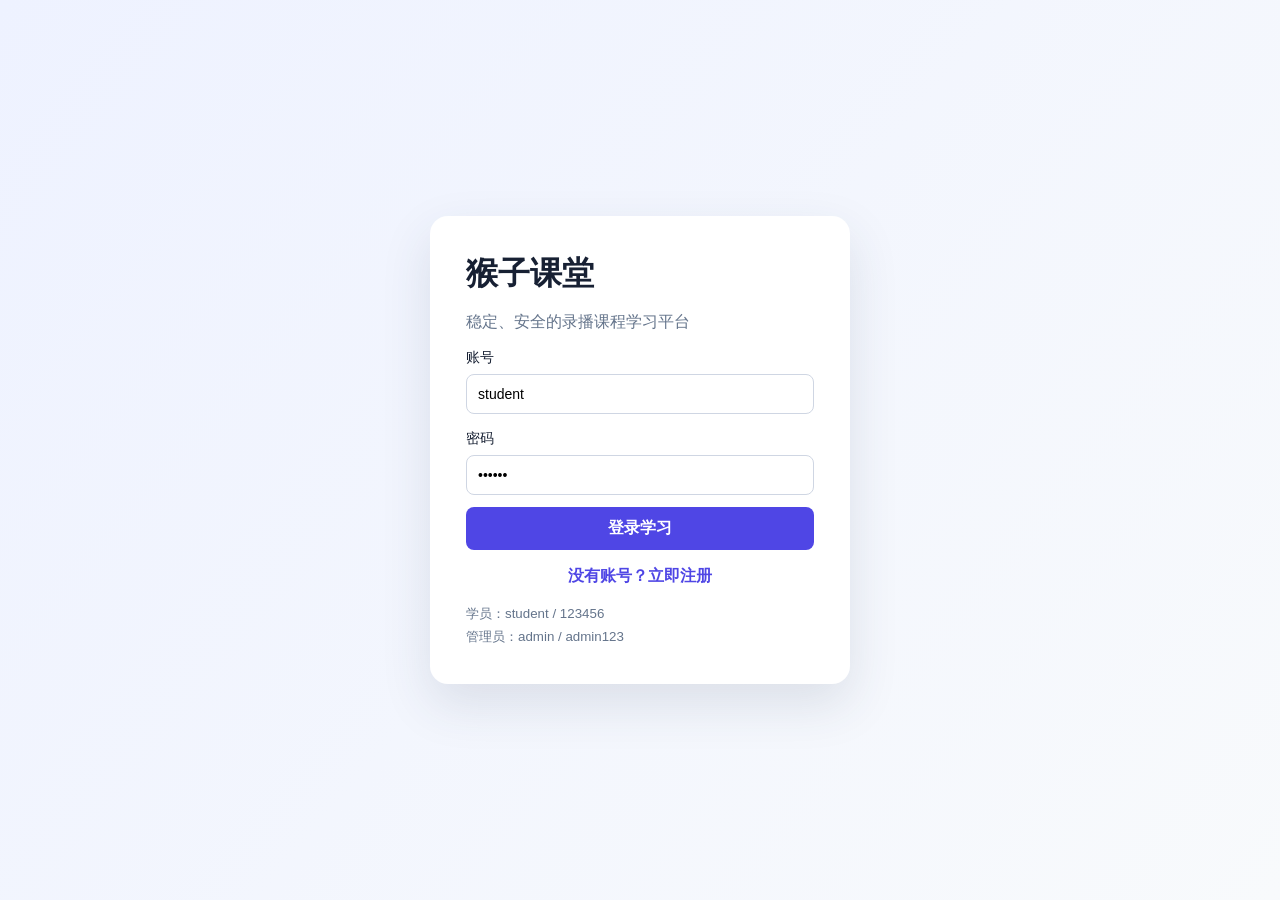
<file: static/index.html>
<!doctype html><html lang="zh-CN"><head><meta charset="utf-8"><meta name="viewport" content="width=device-width,initial-scale=1"><title>猴子课堂 - 登录</title><link rel="stylesheet" href="/static/styles.css"></head><body class="auth-body"><main class="auth-card"><h1 id="auth-title">猴子课堂</h1><p id="auth-subtitle">稳定、安全的录播课程学习平台</p><form id="login-form"><label>账号<input name="username" value="student" required></label><label>密码<input name="password" type="password" value="123456" required></label><button class="primary wide">登录学习</button></form><form id="register-form" class="hidden"><label>姓名<input name="name" required></label><label>账号<input name="username" placeholder="3 至 64 位字母、数字或下划线" required></label><label>密码<input name="password" type="password" placeholder="至少 6 位" required></label><button class="primary wide">注册并开始学习</button></form><button id="auth-switch" class="link-button">没有账号？立即注册</button><p id="auth-message" class="error"></p><small id="demo-hint">学员：student / 123456<br>管理员：admin / admin123</small></main><script src="/static/app.js"></script></body></html>
</file>
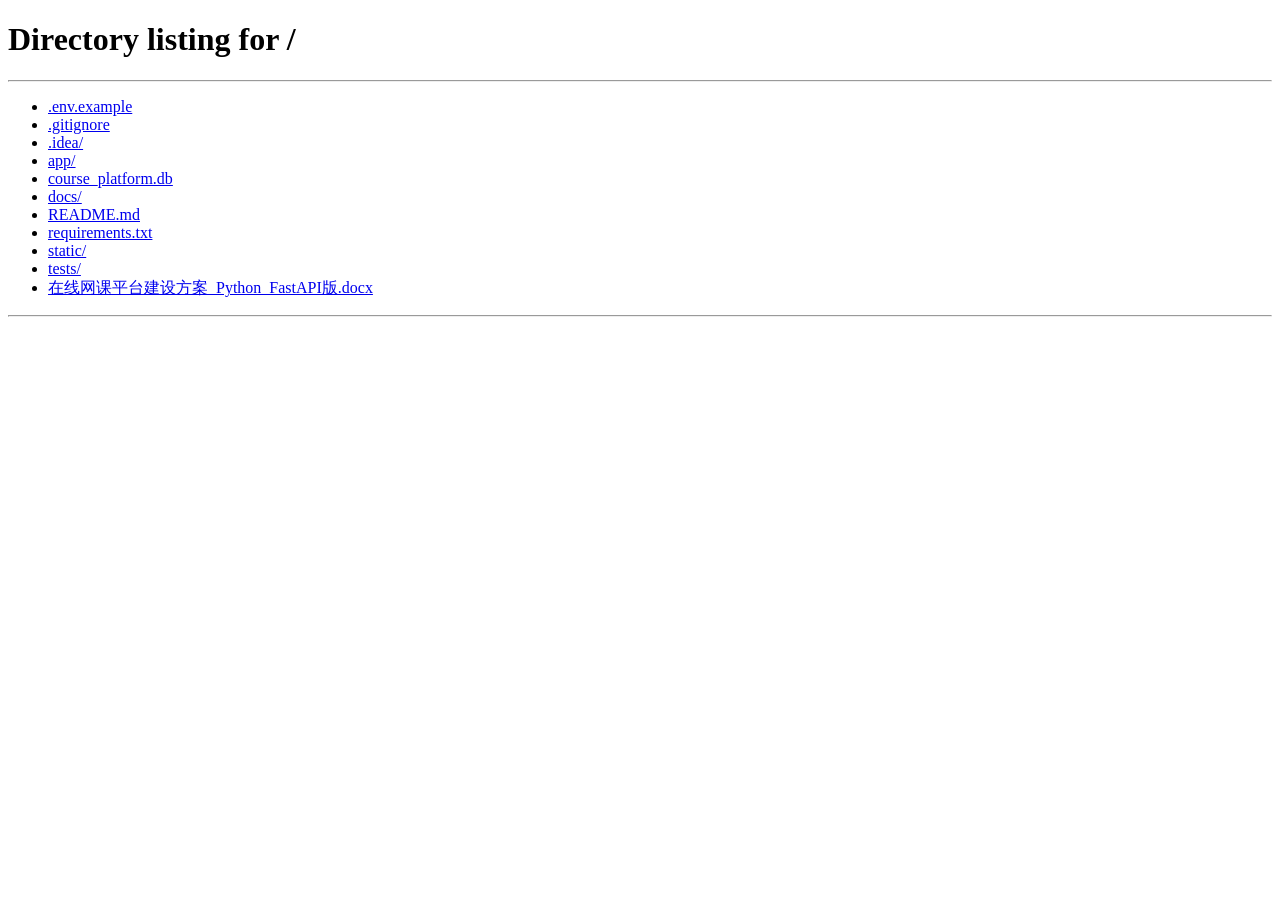
<file: static/admin.html>
<!doctype html><html lang="zh-CN"><head><meta charset="utf-8"><meta name="viewport" content="width=device-width,initial-scale=1"><title>管理后台 - 猴子课堂</title><link rel="stylesheet" href="/static/styles.css"></head><body data-page="admin"><header class="top"><div class="shell"><div class="brand">猴子 <span>课堂</span></div><nav class="nav"><a href="/static/home.html">首页</a><a href="/static/my-courses.html">我的课程</a><a class="active" data-admin href="/static/admin.html">管理后台</a><span data-user class="user"></span><button data-logout>退出</button></nav></div></header><main class="shell main"><div class="section-head"><h1>管理后台</h1><a href="/static/course-create.html" class="primary">新建课程</a></div><div id="stats" class="stats"></div><h2 style="margin-top:30px">课程内容管理</h2><p class="muted">依次创建课程、章节和课时，再为课时上传 MP4。</p><table class="table"><thead><tr><th>ID</th><th>课程</th><th>章节</th><th>课时</th><th>操作</th></tr></thead><tbody id="admin-course-list"></tbody></table><h2 style="margin-top:30px">用户管理</h2><table class="table"><thead><tr><th>姓名</th><th>账号</th><th>角色</th><th>状态</th><th>操作</th></tr></thead><tbody id="user-list"></tbody></table></main><script src="/static/app.js"></script></body></html>
</file>
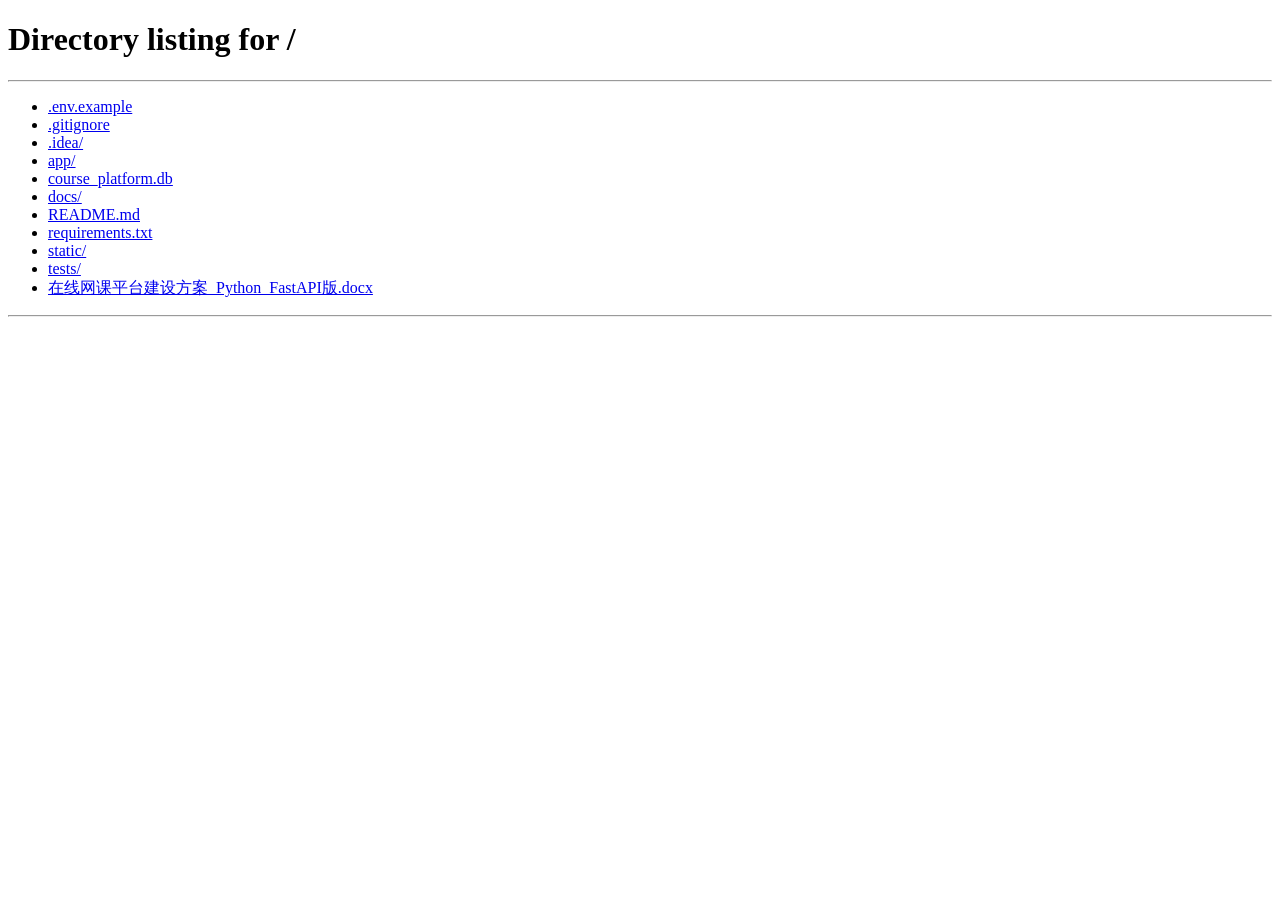
<file: static/course-create.html>
<!doctype html>
<html lang="zh-CN">
<head>
  <meta charset="utf-8">
  <meta name="viewport" content="width=device-width,initial-scale=1">
  <title>新建课程 - 猴子课堂</title>
  <link rel="stylesheet" href="/static/styles.css">
</head>
<body data-page="course-create">
  <header class="top">
    <div class="shell">
      <div class="brand">猴子 <span>课堂</span></div>
      <nav class="nav">
        <a href="/static/home.html">首页</a>
        <a href="/static/my-courses.html">我的课程</a>
        <a class="active" data-admin href="/static/admin.html">管理后台</a>
        <span data-user class="user"></span>
        <button data-logout>退出</button>
      </nav>
    </div>
  </header>
  <main class="shell main form-page">
    <a class="link-button back" href="/static/admin.html">← 返回管理后台</a>
    <form id="create-course-form" class="panel form-panel">
      <div class="form-heading">
        <span class="tag">课程管理</span>
        <h1>新建课程</h1>
        <p class="muted">填写基本资料后创建课程，再继续添加章节和课时。</p>
      </div>
      <label>课程名称<input name="title" maxlength="200" required autofocus placeholder="例如：Python Web 开发入门"></label>
      <label>课程介绍<textarea name="description" rows="5" required placeholder="简要说明课程内容、适合人群与学习收获"></textarea></label>
      <div class="form-grid">
        <label>讲师<input name="teacher" maxlength="100" required value="平台讲师"></label>
        <label>课程分类<input name="category" maxlength="100" required list="course-categories" placeholder="请选择或输入课程分类"><datalist id="course-categories"><option value="编程开发"><option value="数据科学"><option value="产品设计"><option value="职场技能"><option value="通识成长"></datalist></label>
      </div>
      <p id="create-course-message" class="form-message error" aria-live="polite"></p>
      <div class="form-actions">
        <a class="secondary" href="/static/admin.html">取消</a>
        <button class="primary" type="submit">创建并编辑课程内容</button>
      </div>
    </form>
  </main>
  <script src="/static/app.js"></script>
</body>
</html>
</file>
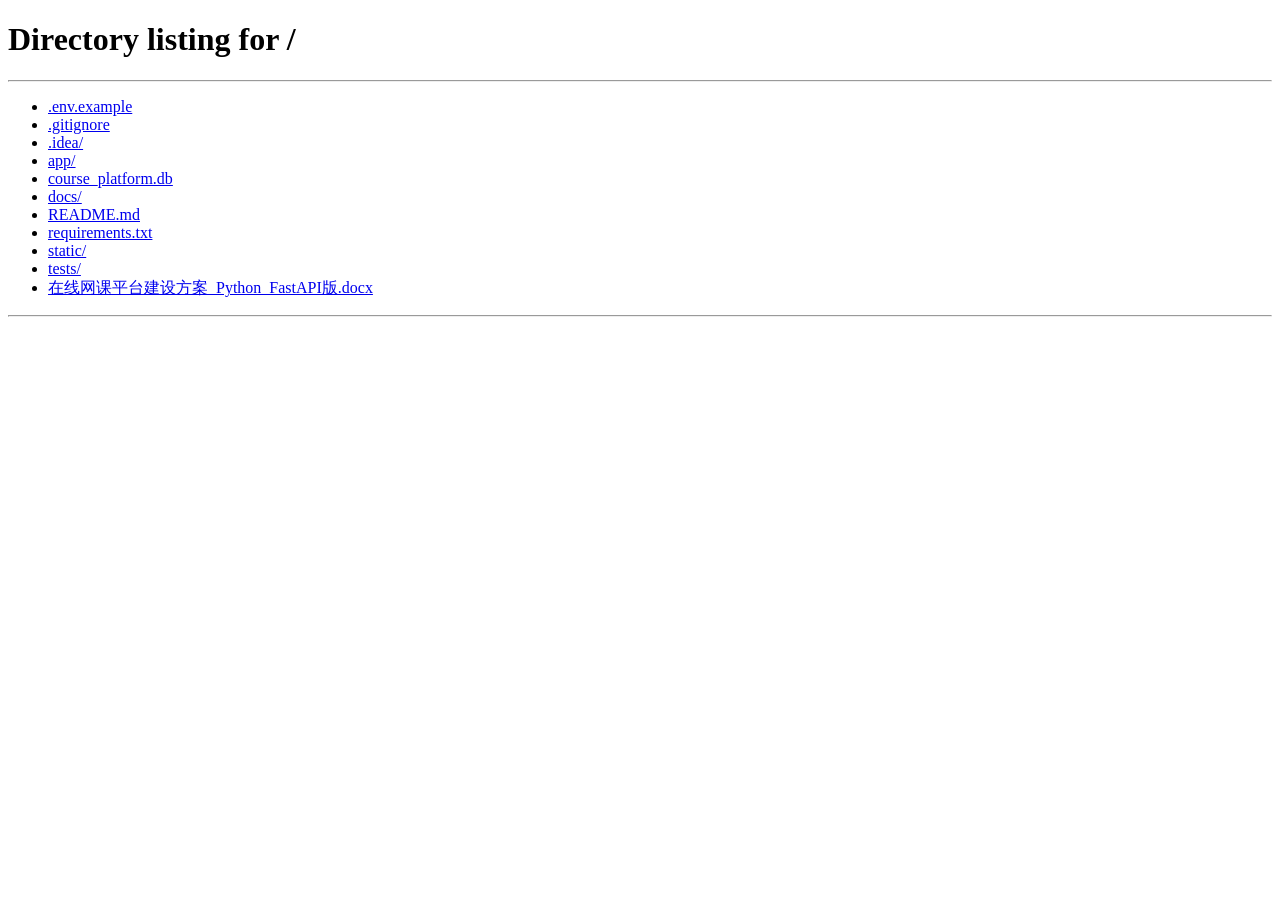
<file: static/course-editor.html>
<!doctype html><html lang="zh-CN"><head><meta charset="utf-8"><meta name="viewport" content="width=device-width,initial-scale=1"><title>课程编辑器 - 猴子课堂</title><link rel="stylesheet" href="/static/styles.css"></head><body data-page="editor"><header class="top"><div class="shell"><div class="brand">猴子 <span>课堂</span></div><nav class="nav"><a href="/static/home.html">首页</a><a href="/static/my-courses.html">我的课程</a><a class="active" data-admin href="/static/admin.html">管理后台</a><span data-user class="user"></span><button data-logout>退出</button></nav></div></header><main class="shell main"><a class="link-button back" href="/static/admin.html">← 返回管理后台</a><form id="course-form" class="panel form-panel"><div class="section-head compact"><div><h1>课程基本信息</h1><p class="muted">修改课程名称、介绍和分类后，保存即可同步到学员端。</p></div><button class="primary" type="submit">保存基本信息</button></div><label>课程名称<input id="editor-title" name="title" maxlength="200" required placeholder="请输入课程名称"></label><label>课程介绍<textarea id="editor-description" name="description" rows="4" required placeholder="请输入课程介绍"></textarea></label><label>课程分类<input id="editor-category" name="category" maxlength="100" required list="course-categories" placeholder="请选择或输入课程分类"><datalist id="course-categories"><option value="编程开发"><option value="数据科学"><option value="产品设计"><option value="职场技能"><option value="通识成长"></datalist></label><p id="course-save-message" class="form-message" aria-live="polite"></p></form><div class="detail" style="margin-top:20px"><section class="panel"><h2>课程目录</h2><div id="editor-chapters"></div></section><aside><form id="chapter-form" class="panel"><h2>新增章节</h2><label>章节名称<input name="title" required placeholder="例如：第一章 课程导学"></label><button class="primary wide">创建章节</button></form><form id="lesson-form" class="panel" style="margin-top:18px"><h2>新增课时并上传视频</h2><label>所属章节<select id="chapter-select" name="chapter_id" required></select></label><label>课时名称<input name="title" required placeholder="例如：1.1 课程介绍"></label><label class="checkbox-label"><input type="checkbox" name="is_preview"> 允许未授权学员试听</label><label>MP4 视频<input id="video-file" name="video" type="file" accept="video/mp4,.mp4" required></label><p id="video-meta" class="muted">选择 MP4 后自动读取实际时长。</p><button class="primary wide">创建课时并上传</button></form></aside></div></main><script src="/static/app.js"></script></body></html>
</file>
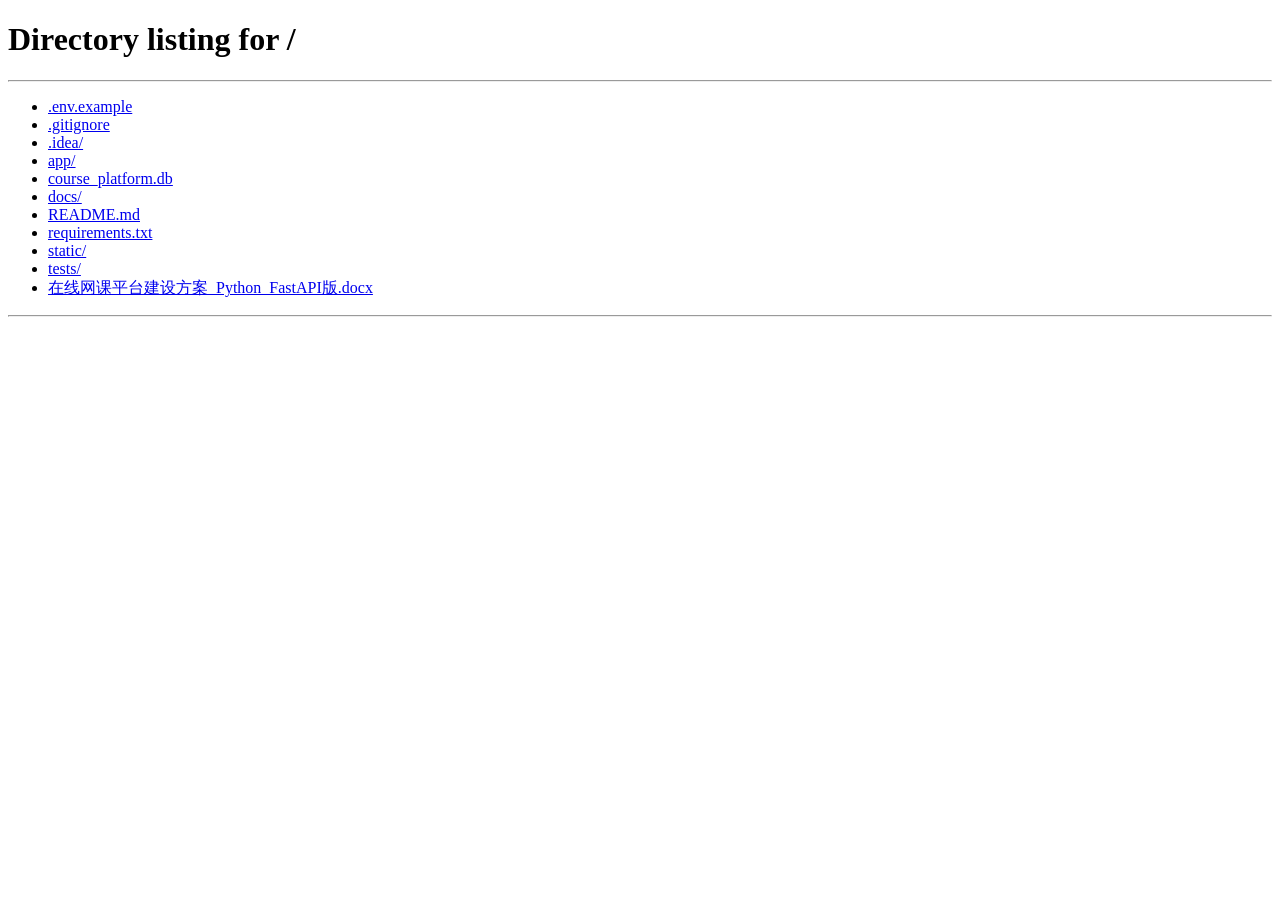
<file: static/course.html>
<!doctype html><html lang="zh-CN"><head><meta charset="utf-8"><meta name="viewport" content="width=device-width,initial-scale=1"><title>课程学习 - 猴子课堂</title><link rel="stylesheet" href="/static/styles.css"></head><body data-page="course"><header class="top"><div class="shell"><div class="brand">猴子 <span>课堂</span></div><nav class="nav"><a href="/static/home.html">首页</a><a href="/static/my-courses.html">我的课程</a><a data-admin class="hidden" href="/static/admin.html">管理后台</a><span data-user class="user"></span><button data-logout>退出</button></nav></div></header><main class="shell main"><a class="link-button back" href="javascript:history.back()">← 返回上一页</a><div class="detail"><section><div class="video-box"><video id="player" controls controlsList="nodownload"></video><span id="watermark" class="watermark"></span></div><div class="panel" style="margin-top:18px"><h1 id="lesson-title">请选择课时</h1><p id="course-description" class="muted"></p><div class="progress"><i id="course-progress"></i></div><span id="progress-text" class="muted"></span></div></section><aside class="panel"><h2 id="course-title"></h2><div id="chapters"></div></aside></div></main><script src="/static/app.js"></script></body></html>
</file>
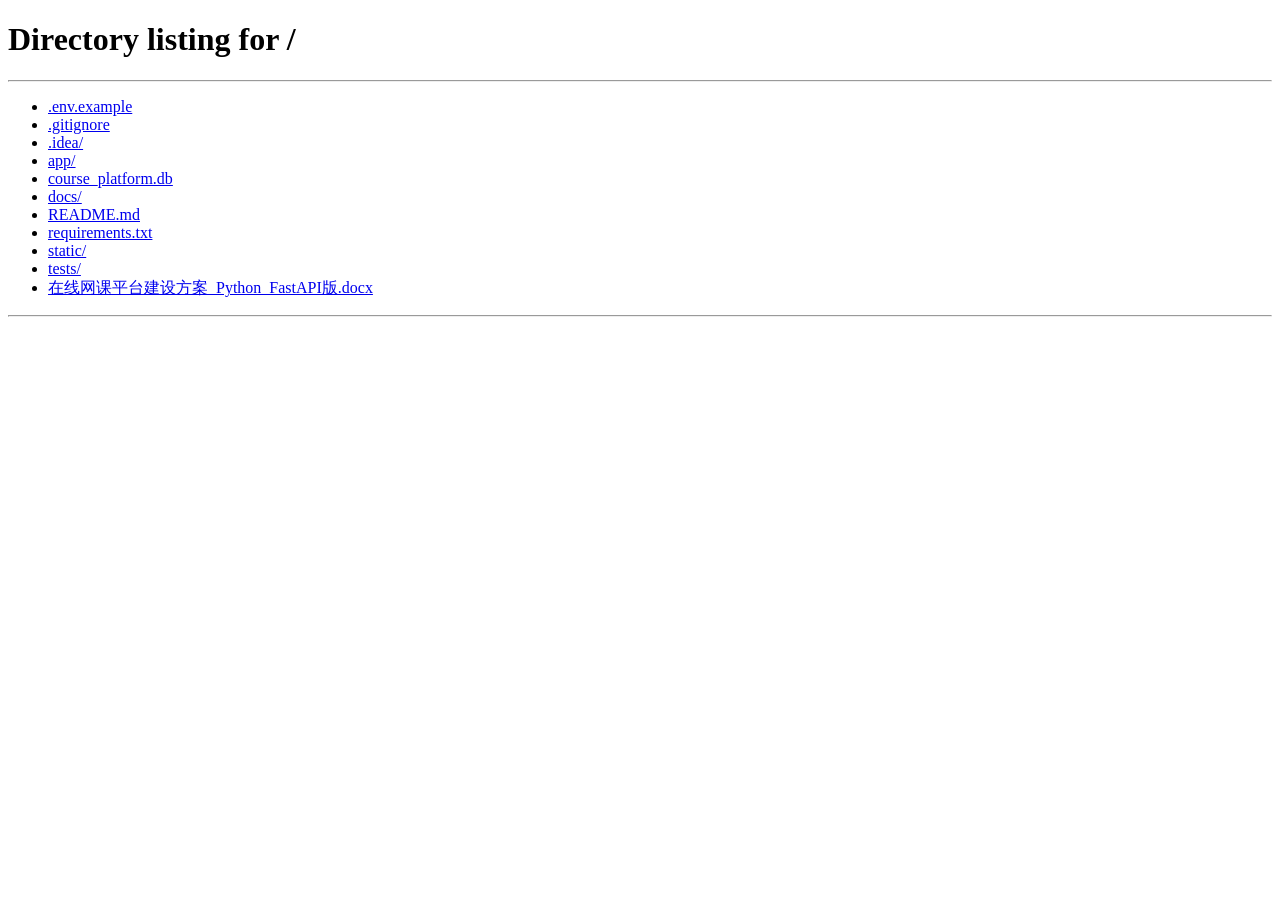
<file: static/home.html>
<!doctype html><html lang="zh-CN"><head><meta charset="utf-8"><meta name="viewport" content="width=device-width,initial-scale=1"><title>猴子课堂</title><link rel="stylesheet" href="/static/styles.css"></head><body data-page="home"><header class="top"><div class="shell"><div class="brand">猴子 <span>课堂</span></div><nav class="nav"><a class="active" href="/static/home.html">首页</a><a href="/static/my-courses.html">我的课程</a><a data-admin class="hidden" href="/static/admin.html">管理后台</a><span data-user class="user"></span><button data-logout>退出</button></nav></div></header><main class="shell main"><section class="hero"><div><h1>把每一次学习，变成看得见的进步</h1><p>随时随地继续你的课程，学习进度自动保存。</p></div><a class="primary" href="/static/my-courses.html">继续学习</a></section><div class="section-head"><h2>全部课程</h2><span id="course-count" class="muted"></span></div><div id="course-list" class="cards"></div></main><script src="/static/app.js"></script></body></html>
</file>
<file: static/styles.css>
:root{--brand:#4f46e5;--ink:#172033;--muted:#64748b;--bg:#f5f7fb;--line:#e6eaf1}*{box-sizing:border-box}body{margin:0;background:var(--bg);color:var(--ink);font-family:"Microsoft YaHei",Arial,sans-serif}button,input,textarea,select{font:inherit}button{cursor:pointer;border:0}button:disabled{cursor:not-allowed;opacity:.65}.shell{max-width:1180px;margin:auto;padding:0 24px}.top{height:68px;background:#fff;border-bottom:1px solid var(--line);display:flex;align-items:center}.top .shell{width:100%;display:flex;align-items:center;justify-content:space-between}.brand{color:var(--brand);font-size:22px;font-weight:800}.brand span{color:var(--ink);font-weight:500}.nav{display:flex;align-items:center;gap:7px}.nav a,.nav button{padding:9px 11px;border-radius:8px;color:var(--muted);background:transparent;text-decoration:none}.nav a.active,.nav a:hover,.nav button:hover{background:#eef2ff;color:var(--brand)}.user,.muted{color:var(--muted);font-size:14px}.main{padding:32px 0 60px}.hero{padding:42px;border-radius:20px;color:#fff;background:linear-gradient(120deg,#312e81,#4f46e5 60%,#0891b2);display:flex;justify-content:space-between;align-items:end}.hero h1{margin:0 0 12px;font-size:34px}.hero p{margin:0;opacity:.85}.primary,.secondary{display:inline-block;padding:11px 17px;border-radius:8px;font-weight:bold;text-decoration:none}.primary{color:#fff;background:var(--brand)}.secondary{color:var(--ink);border:1px solid var(--line);background:#fff}.hero .primary{background:#fff;color:var(--brand)}.wide{width:100%;margin-top:12px}.section-head{display:flex;justify-content:space-between;align-items:center;margin:32px 0 16px}.section-head.compact{margin:0 0 18px;align-items:flex-start}.section-head.compact p{margin:7px 0 0}.section-head h1,.section-head h2{margin:0}.cards{display:grid;grid-template-columns:repeat(3,1fr);gap:18px}.card,.panel,.stat{border:1px solid var(--line);border-radius:14px;background:#fff}.card{overflow:hidden;transition:.2s}.card:hover{transform:translateY(-3px);box-shadow:0 10px 28px #1e293b16}.cover{height:104px;padding:17px;color:#fff;font-size:13px;display:flex;align-items:end}.card-body{padding:16px}.card h3{margin:0 0 8px;font-size:17px}.card p{height:43px;overflow:hidden;margin:0;color:var(--muted);font-size:13px;line-height:1.6}.meta{margin:12px 0;color:var(--muted);font-size:12px}.card-footer{display:flex;justify-content:space-between;align-items:center}.link-button{padding:0;border:0;background:transparent;color:var(--brand);font-weight:bold;text-decoration:none}.tag{padding:4px 8px;border-radius:99px;background:#eef2ff;color:var(--brand);font-size:12px}.progress{height:6px;margin:10px 0;border-radius:10px;overflow:hidden;background:#e9edf5}.progress i{display:block;height:100%;background:#22c55e}.empty{padding:24px}.detail{display:grid;grid-template-columns:1.5fr .9fr;gap:22px}.video-box{position:relative;overflow:hidden;background:#0f172a;border-radius:15px;aspect-ratio:16/9}.video-box video{width:100%;height:100%;object-fit:cover}.watermark{position:absolute;right:18px;bottom:15px;color:#ffffffaa;font-size:12px;pointer-events:none}.panel{padding:20px}.chapter{padding:12px 0;border-bottom:1px solid var(--line)}.chapter:last-child{border:0}.lesson{display:flex;width:100%;justify-content:space-between;padding:10px;margin-top:7px;border-radius:8px;border:0;background:#f8fafc;text-align:left}.lesson:hover,.lesson.selected{background:#eef2ff;color:var(--brand)}.back{display:inline-block;margin-bottom:18px}.stats{display:grid;grid-template-columns:repeat(4,1fr);gap:15px}.stat{padding:18px}.stat b{display:block;margin-top:7px;font-size:27px}.table{width:100%;border-collapse:collapse;border:1px solid var(--line);border-radius:14px;overflow:hidden;background:#fff}.table th,.table td{padding:13px;border-bottom:1px solid var(--line);text-align:left;font-size:14px}.table th{color:var(--muted);background:#fafbfc;font-weight:500}.form-page{max-width:820px}.form-panel{padding:28px}.form-heading{margin-bottom:24px}.form-heading h1{margin:14px 0 8px;font-size:30px}.form-heading p{margin:0}.form-panel>label,.panel form label,.panel>label{display:block;margin-top:16px;font-size:14px;font-weight:600}.form-panel input:not([type=checkbox]),.form-panel textarea,.panel form input:not([type=checkbox]),.panel form select{width:100%;padding:11px;margin-top:7px;border:1px solid #cfd6e3;border-radius:8px;background:#fff;outline-color:var(--brand)}.form-panel textarea{resize:vertical;line-height:1.6}.form-grid{display:grid;grid-template-columns:1fr 1fr;gap:16px}.form-grid label{display:block;margin-top:16px;font-size:14px;font-weight:600}.checkbox-label{font-weight:400!important}.form-actions{display:flex;justify-content:flex-end;gap:10px;margin-top:24px}.form-message{min-height:20px;margin:14px 0 0;color:#15803d;font-size:14px}.auth-body{min-height:100vh;display:grid;place-items:center;background:linear-gradient(130deg,#eef2ff,#f8fafc)}.auth-card{width:min(420px,calc(100% - 32px));padding:36px;border-radius:18px;background:#fff;box-shadow:0 20px 50px #33415520}.auth-card h1{margin:0 0 8px}.auth-card p{color:var(--muted)}.auth-card label{display:block;margin-top:16px;font-size:14px}.auth-card input{width:100%;padding:11px;margin-top:7px;border:1px solid #cfd6e3;border-radius:8px;outline-color:var(--brand)}.auth-card .link-button{display:block;margin:16px auto}.auth-card small{line-height:1.7;color:var(--muted)}.error{color:#dc2626!important;font-size:14px}.hidden{display:none!important}@media(max-width:760px){.cards,.stats,.form-grid{grid-template-columns:1fr}.detail{grid-template-columns:1fr}.hero{display:block;padding:28px}.hero .primary{display:inline-block;margin-top:20px}.top{height:auto;padding:13px 0}.nav{gap:1px}.nav a,.nav button{padding:7px}.user{display:none}.table{display:block;overflow-x:auto}.section-head.compact{display:block}.section-head.compact .primary{margin-top:14px}.form-panel{padding:20px}}
</file>
